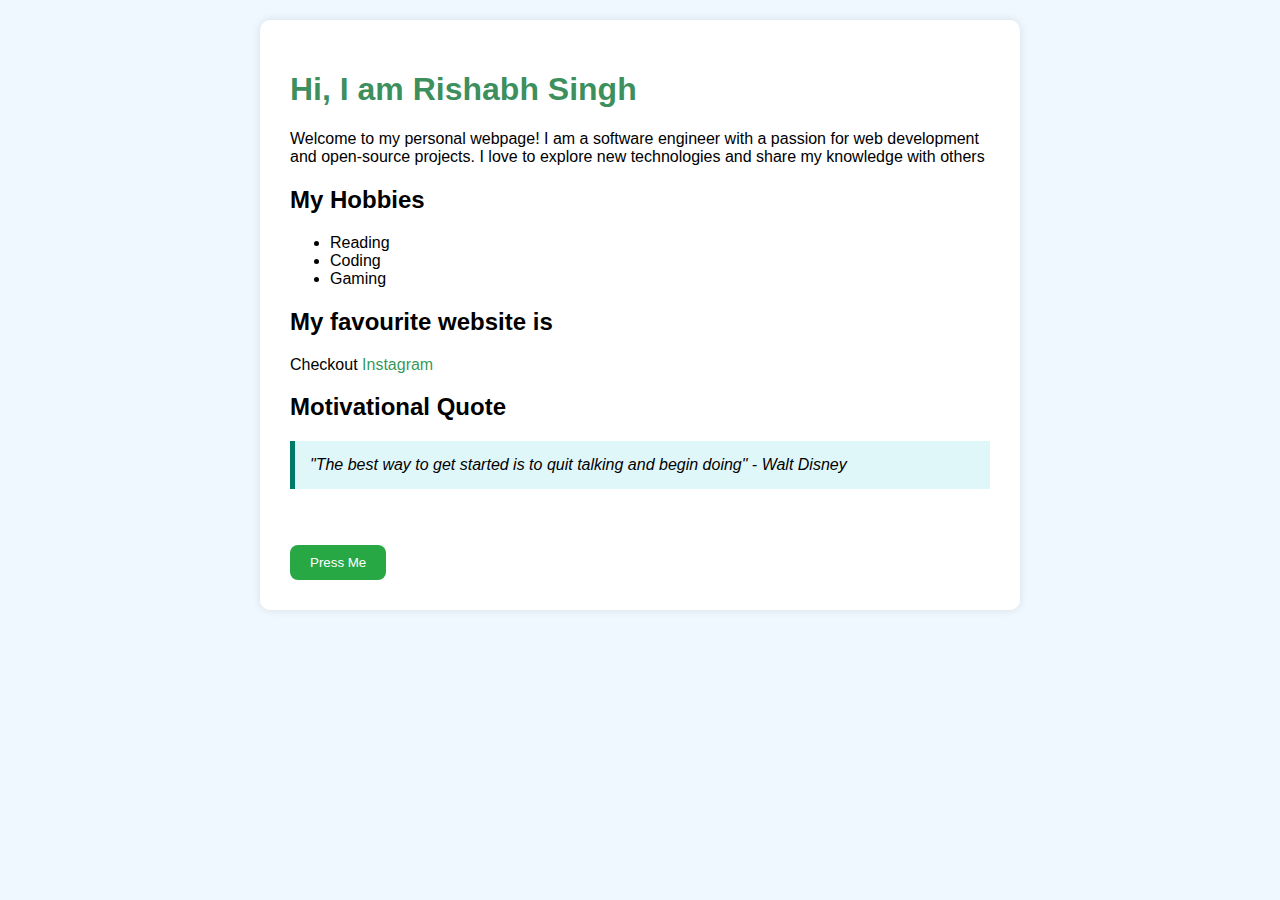
<file: Task1/index.html>
<!DOCTYPE html>
<html lang="en">
  <head>
    <meta charset="UTF-8" />
    <meta name="viewport" content="width=device-width, initial-scale=1.0" />
    <title>Document</title>
    <link rel="stylesheet" href="style.css" />
  </head>
  <body>
    <div class="container">
      <h1>Hi, I am Rishabh Singh</h1>
      <p>
        Welcome to my personal webpage! I am a software engineer with a passion
        for web development and open-source projects. I love to explore new
        technologies and share my knowledge with others
      </p>
      <h2>My Hobbies</h2>
      <ul>
        <li>Reading</li>
        <li>Coding</li>
        <li>Gaming</li>
      </ul>

      <h2>My favourite website is</h2>
      <p>
        Checkout
        <a href="https:/www.instagram.com" target="_blank">Instagram</a>
      </p>
      <h2>Motivational Quote</h2>
      <blockquote>
        "The best way to get started is to quit talking and begin doing" - Walt
        Disney
      </blockquote>
      <br />
      <br />
      <button onclick="showMessage()">Press Me</button>
    </div>
    <script src="script.js"></script>
  </body>
</html>
</file>
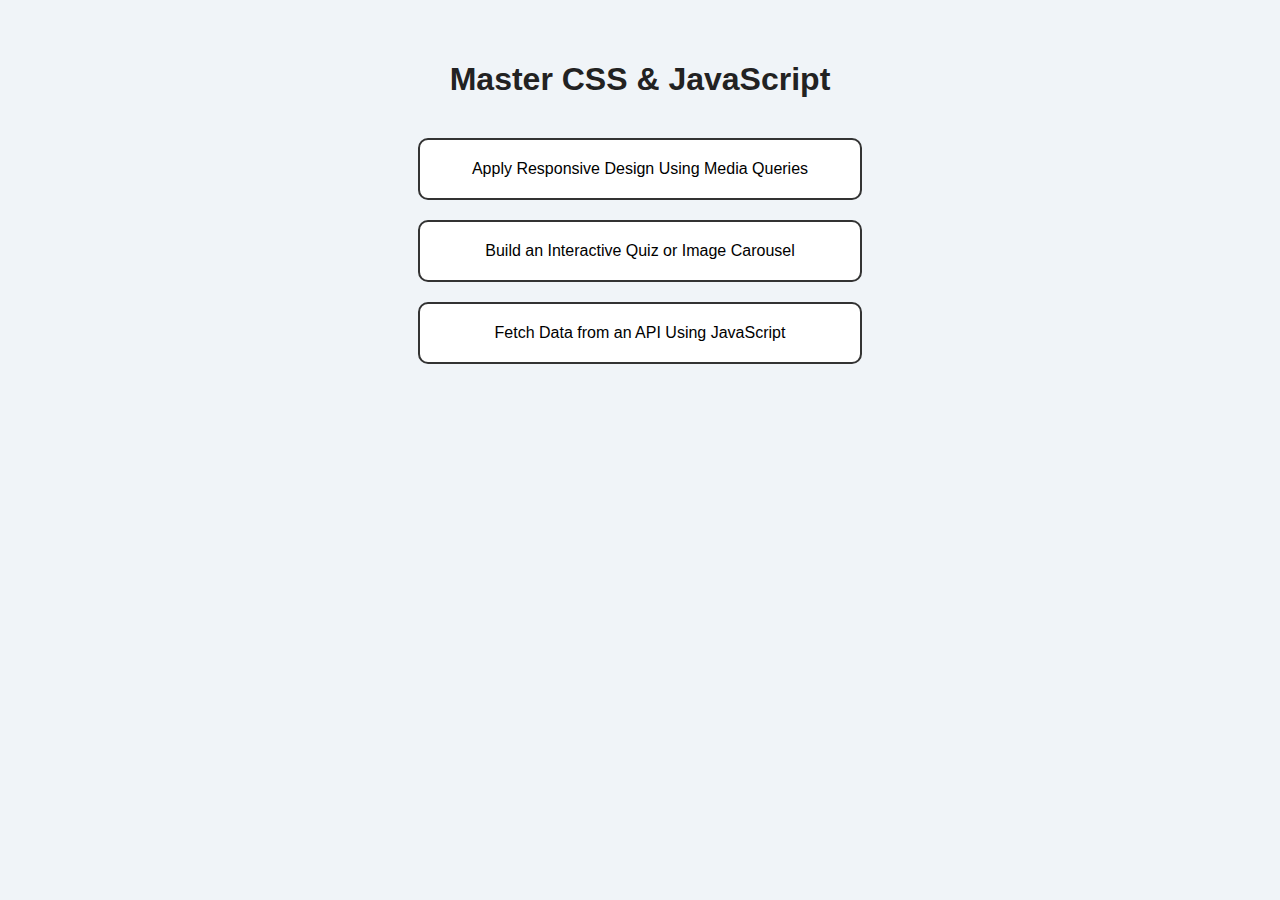
<file: Task3/index.html>
<!DOCTYPE html>
<html lang="en">
  <head>
    <meta charset="UTF-8" />
    <meta name="viewport" content="width=device-width, initial-scale=1.0" />
    <title>Advanced CSS & JS Skills</title>
    <link rel="stylesheet" href="style.css" />
    <script src="script.js" defer></script>
  </head>
  <body>
    <h1>Master CSS & JavaScript</h1>
    <div class="section" data-link="responsive.html">
      Apply Responsive Design Using Media Queries
    </div>
    <div class="section" data-link="interactive.html">
      Build an Interactive Quiz or Image Carousel
    </div>
    <div class="section" data-link="api.html">
      Fetch Data from an API Using JavaScript
    </div>
  </body>
</html>
</file>
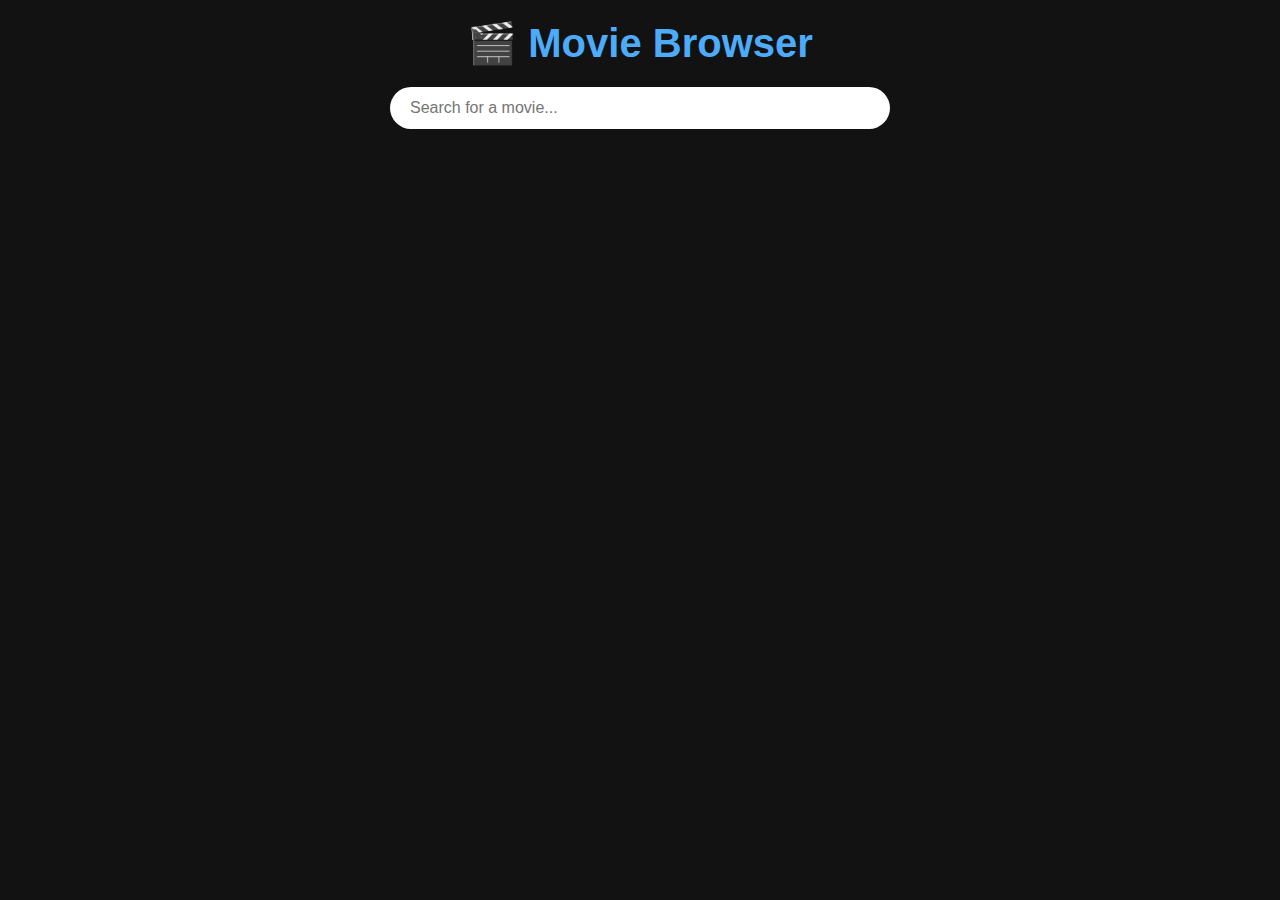
<file: Task5/index.html>
<!DOCTYPE html>
<html lang="en">
<head>
  <meta charset="UTF-8" />
  <meta name="viewport" content="width=device-width, initial-scale=1.0" />
  <title>Movie Browser 🎬</title>
  <link rel="stylesheet" href="style/styles.css" />
</head>
<body>
  <header>
    <h1>🎬 Movie Browser</h1>
    <input id="searchInput" type="text" placeholder="Search for a movie..." />
  </header>

  <main>
    <section id="movieContainer" class="movie-grid"></section>
  </main>

  <!-- Modal -->
  <div id="modalOverlay" class="modal-overlay hidden">
    <div id="modalContent" class="modal-content"></div>
  </div>

  <script type="module" src="script/app.js"></script>
</body>
</html>
</file>
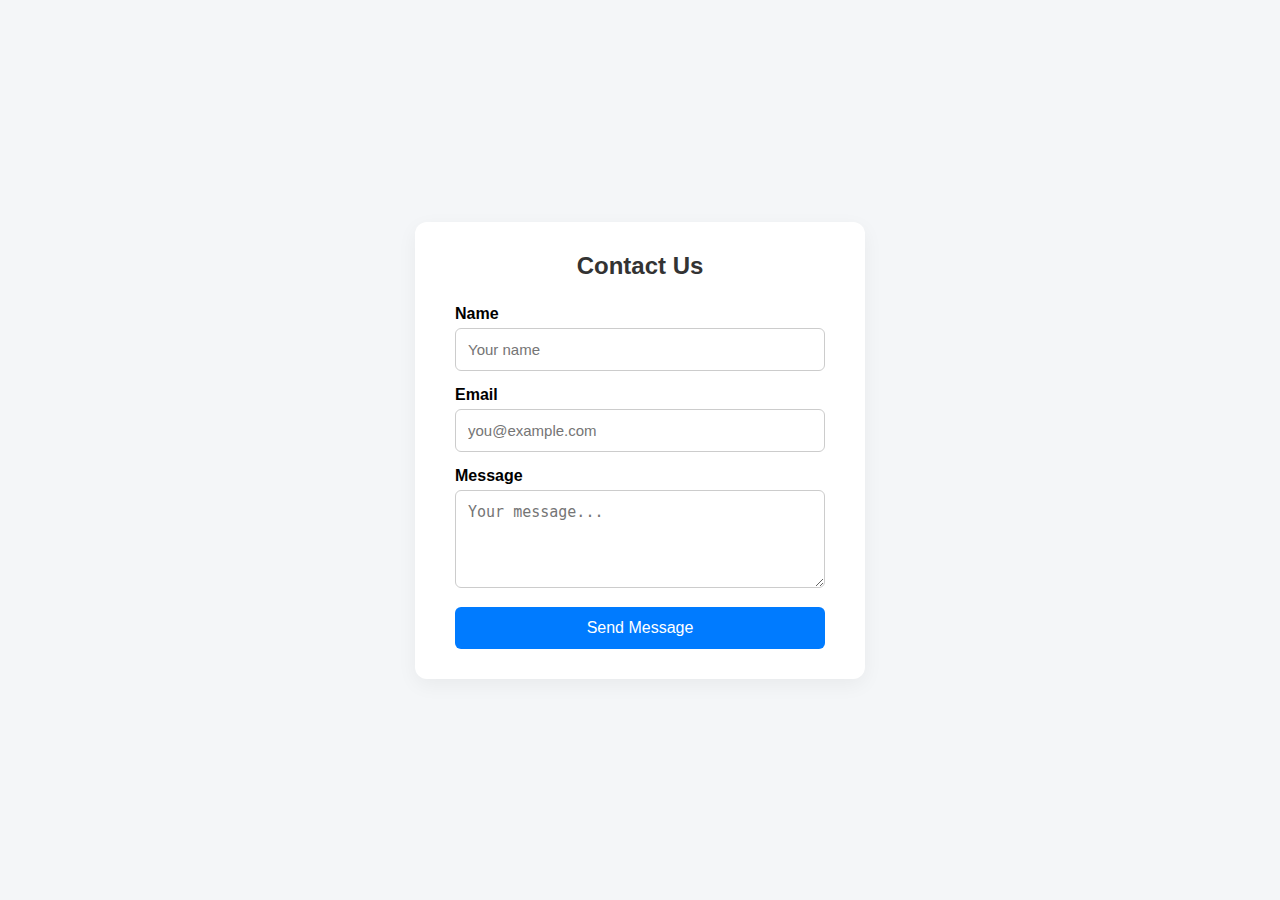
<file: Task2/part1/index.html>
<!DOCTYPE html>
<html lang="en">
  <head>
    <meta charset="UTF-8" />
    <meta name="viewport" content="width=device-width, initial-scale=1.0" />
    <title>Contact Form</title>
    <link rel="stylesheet" href="styles.css" />
  </head>
  <body>
    <div class="container">
      <form id="contactForm" novalidate>
        <h2>Contact Us</h2>

        <label for="name">Name</label>
        <input type="text" id="name" name="name" placeholder="Your name" />
        <div class="error" id="nameError"></div>

        <label for="email">Email</label>
        <input
          type="email"
          id="email"
          name="email"
          placeholder="you@example.com"
        />
        <div class="error" id="emailError"></div>

        <label for="message">Message</label>
        <textarea
          id="message"
          name="message"
          rows="4"
          placeholder="Your message..."
        ></textarea>
        <div class="error" id="messageError"></div>

        <button type="submit">Send Message</button>
      </form>
    </div>

    <script src="script.js"></script>
  </body>
</html>
</file>
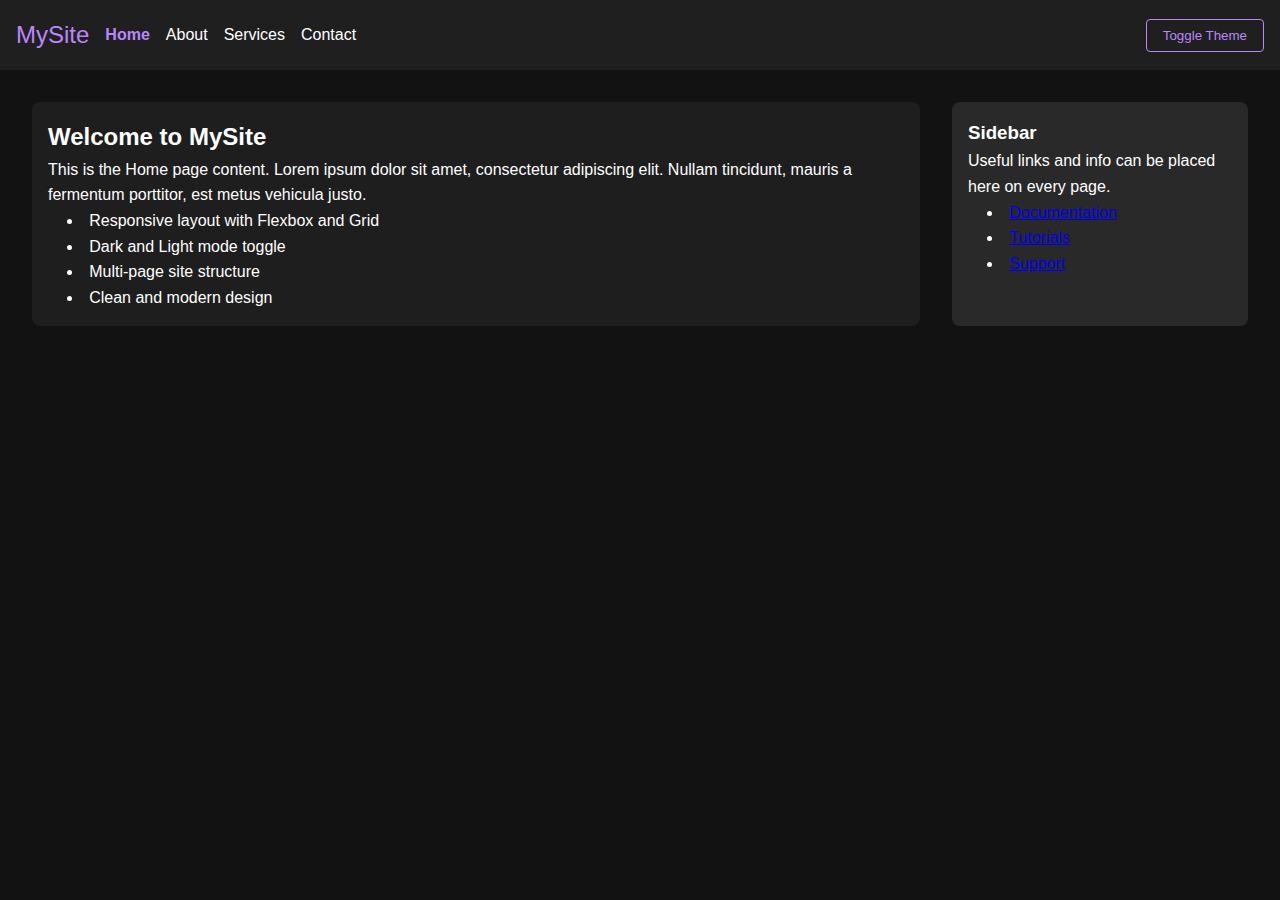
<file: Task2/part2/index.html>
<!DOCTYPE html>
<html lang="en">
  <head>
    <meta charset="UTF-8" />
    <meta name="viewport" content="width=device-width, initial-scale=1" />
    <title>MySite - Home</title>
    <link rel="stylesheet" href="styles.css" />
  </head>
  <body data-theme="dark">
    <nav>
      <div class="nav-group">
        <div class="logo">MySite</div>
        <ul>
          <li><a href="index.html" class="active">Home</a></li>
          <li><a href="#">About</a></li>
          <li><a href="#">Services</a></li>
          <li><a href="#">Contact</a></li>
        </ul>
      </div>
      <button class="toggle-theme" id="toggleThemeBtn">Toggle Theme</button>
    </nav>

    <div class="container">
      <div class="main">
        <h2>Welcome to MySite</h2>
        <p>
          This is the Home page content. Lorem ipsum dolor sit amet, consectetur
          adipiscing elit. Nullam tincidunt, mauris a fermentum porttitor, est
          metus vehicula justo.
        </p>
        <ul>
          <li>Responsive layout with Flexbox and Grid</li>
          <li>Dark and Light mode toggle</li>
          <li>Multi-page site structure</li>
          <li>Clean and modern design</li>
        </ul>
      </div>
      <div class="sidebar">
        <h3>Sidebar</h3>
        <p>Useful links and info can be placed here on every page.</p>
        <ul>
          <li><a href="#">Documentation</a></li>
          <li><a href="#">Tutorials</a></li>
          <li><a href="#">Support</a></li>
        </ul>
      </div>
    </div>

    <script src="script.js"></script>
  </body>
</html>
</file>
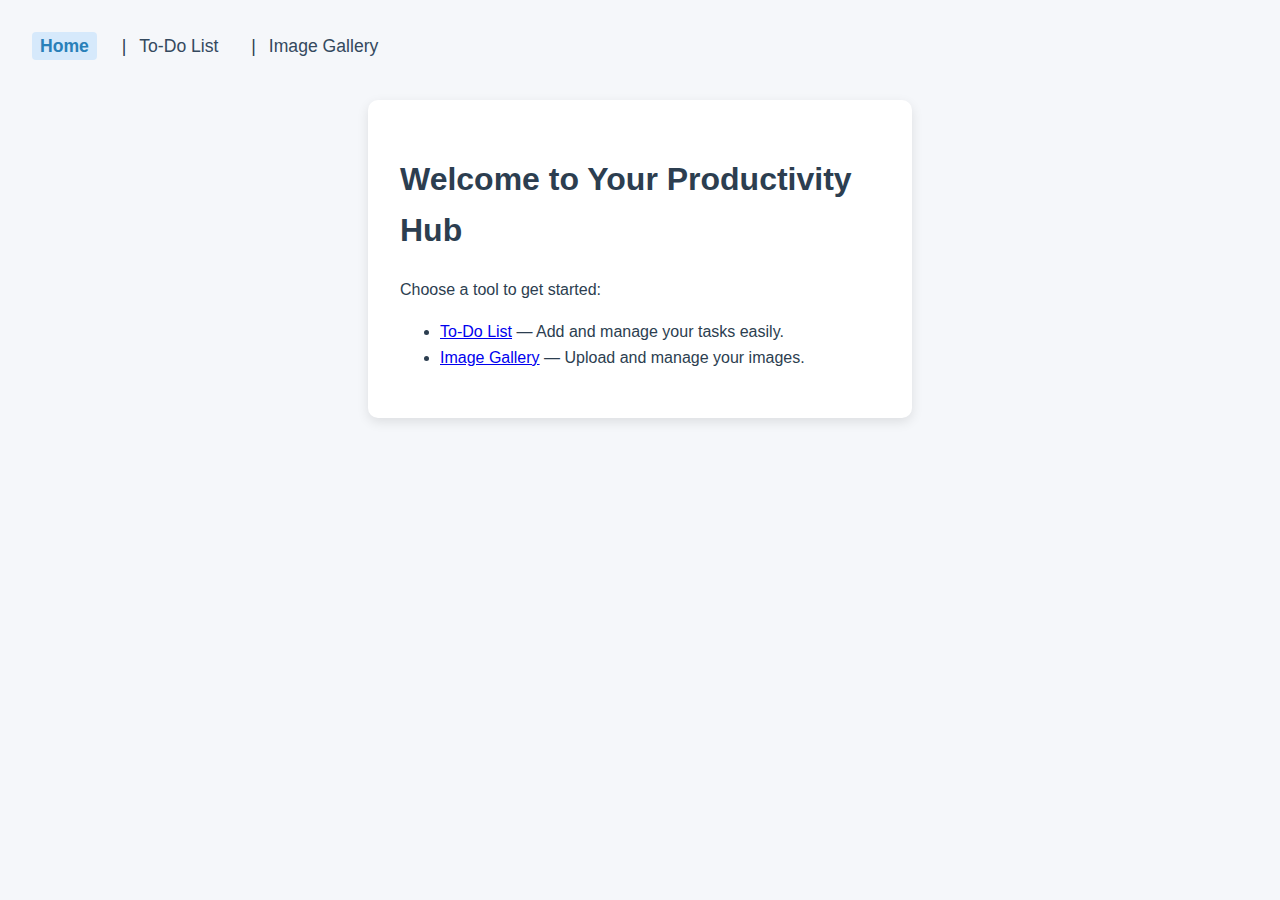
<file: Task2/part3/index.html>
<!DOCTYPE html>
<html lang="en">
  <head>
    <meta charset="UTF-8" />
    <meta name="viewport" content="width=device-width, initial-scale=1" />
    <title>Home - To-Do & Gallery</title>
    <link rel="stylesheet" href="styles.css" />
  </head>
  <body>
    <nav>
      <a href="index.html" class="active">Home</a> |
      <a href="todo.html">To-Do List</a> |
      <a href="gallery.html">Image Gallery</a>
    </nav>

    <main>
      <h1>Welcome to Your Productivity Hub</h1>
      <p>Choose a tool to get started:</p>
      <ul>
        <li>
          <a href="todo.html">To-Do List</a> — Add and manage your tasks easily.
        </li>
        <li>
          <a href="gallery.html">Image Gallery</a> — Upload and manage your
          images.
        </li>
      </ul>
    </main>
  </body>
</html>
</file>
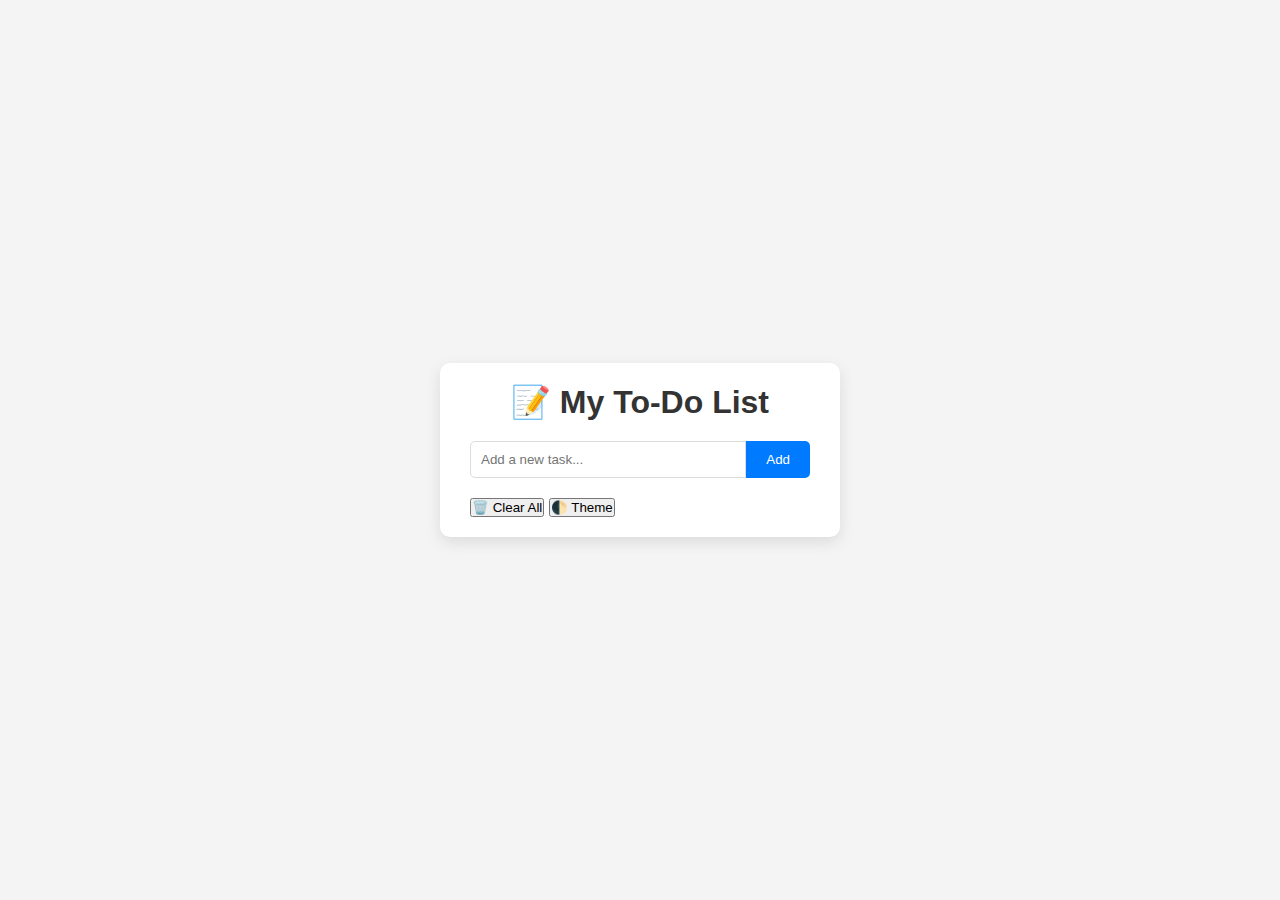
<file: Task4/To-Do-List/index.html>
<!DOCTYPE html>
<html lang="en">
<head>
    <meta charset="UTF-8">
    <meta name="viewport" content="width=device-width, initial-scale=1.0">
    <title>To-Do List App</title>
    <link rel="stylesheet" href="style.css">
</head>
<body>
  <div class="container">
    <h1>📝 My To-Do List</h1>
    <div class="input-section">
      <input type="text" id="task-input" placeholder="Add a new task..." />
      <button id="add-task">Add</button>
    </div>
    <ul id="task-list"></ul>
    <div class="footer">
      <button id="clear-tasks">🗑️ Clear All</button>
      <button id="toggle-theme">🌓 Theme</button>
    </div>
  </div>

  <script src="script.js"></script>
</body>

</html>
</file>
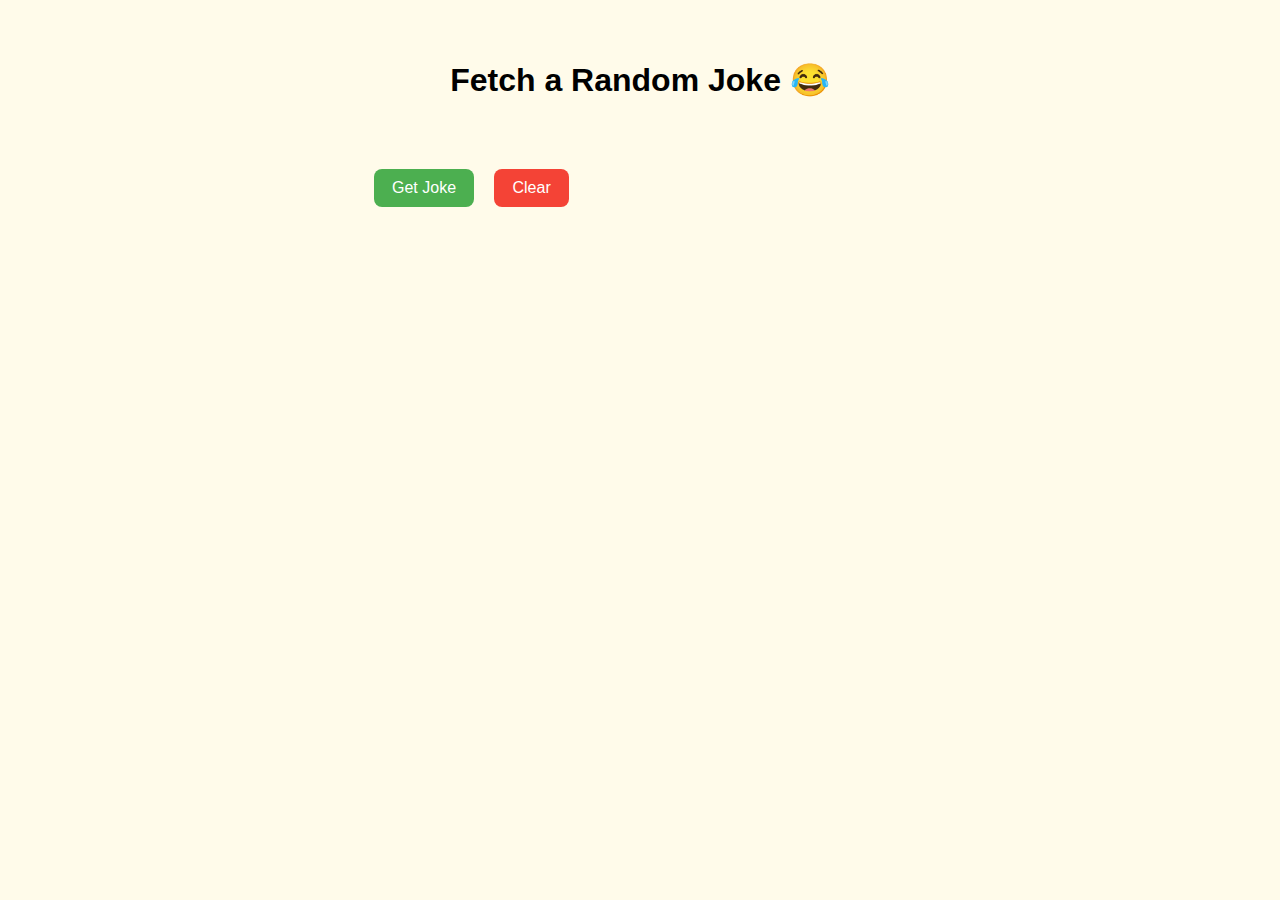
<file: Task3/api.html>
<!DOCTYPE html>
<html lang="en">
  <head>
    <meta charset="UTF-8" />
    <meta name="viewport" content="width=device-width, initial-scale=1" />
    <title>Fetch a Random Joke</title>
    <style>
      body {
        font-family: Arial, sans-serif;
        text-align: center;
        padding: 40px;
        margin: 0;
        background: #fffbea;
        transition: background-color 0.5s ease;
      }
      h1 {
        margin-bottom: 30px;
      }
      #joke {
        margin-top: 20px;
        font-size: 1.3rem;
        background-color: #f0f0f0;
        padding: 25px 30px;
        border-radius: 12px;
        display: inline-block;
        max-width: 600px;
        min-height: 70px;
        opacity: 0;
        transition: opacity 0.6s ease;
        position: relative;
      }
      #joke.visible {
        opacity: 1;
      }
      #joke .emoji {
        margin-left: 8px;
        animation: shake 1s ease infinite;
        display: inline-block;
      }
      @keyframes shake {
        0%,
        100% {
          transform: rotate(0deg);
        }
        25% {
          transform: rotate(15deg);
        }
        50% {
          transform: rotate(-10deg);
        }
        75% {
          transform: rotate(10deg);
        }
      }
      button {
        margin: 10px 8px;
        font-size: 1rem;
        padding: 10px 18px;
        border-radius: 8px;
        border: none;
        cursor: pointer;
        background-color: #4caf50;
        color: white;
        transition: background-color 0.3s ease;
      }
      button:disabled {
        background-color: #9ccc9c;
        cursor: not-allowed;
      }
      button.clear-btn {
        background-color: #f44336;
      }
      button.clear-btn:hover {
        background-color: #d32f2f;
      }
      button:hover:not(:disabled) {
        background-color: #45a049;
      }
    </style>
  </head>
  <body>
    <h1>Fetch a Random Joke 😂</h1>
    <button id="getJokeBtn" onclick="getJoke()">Get Joke</button>
    <button class="clear-btn" onclick="clearJoke()">Clear</button>
    <div id="joke">Click the button to see a joke!</div>

    <script>
      const jokeDiv = document.getElementById("joke");
      const jokeBtn = document.getElementById("getJokeBtn");

      async function getJoke() {
        jokeBtn.disabled = true;
        jokeBtn.textContent = "Loading...";
        jokeDiv.classList.remove("visible");
        document.body.style.backgroundColor = "#fffbea";

        try {
          const response = await fetch(
            "https://official-joke-api.appspot.com/random_joke"
          );
          const data = await response.json();

          // Show joke with emoji and fade in
          jokeDiv.innerHTML = `${data.setup} — ${data.punchline} <span class="emoji">🤣</span>`;
          setTimeout(() => jokeDiv.classList.add("visible"), 50);

          // Change background briefly for fun
          document.body.style.backgroundColor = "#e0ffe0";
        } catch (error) {
          jokeDiv.textContent = "Failed to load joke. Please try again.";
          jokeDiv.classList.add("visible");
        } finally {
          jokeBtn.disabled = false;
          jokeBtn.textContent = "Get Joke";
        }
      }

      function clearJoke() {
        jokeDiv.classList.remove("visible");
        setTimeout(() => {
          jokeDiv.textContent = "Click the button to see a joke!";
        }, 300);
        document.body.style.backgroundColor = "#fffbea";
      }
    </script>
  </body>
</html>
</file>
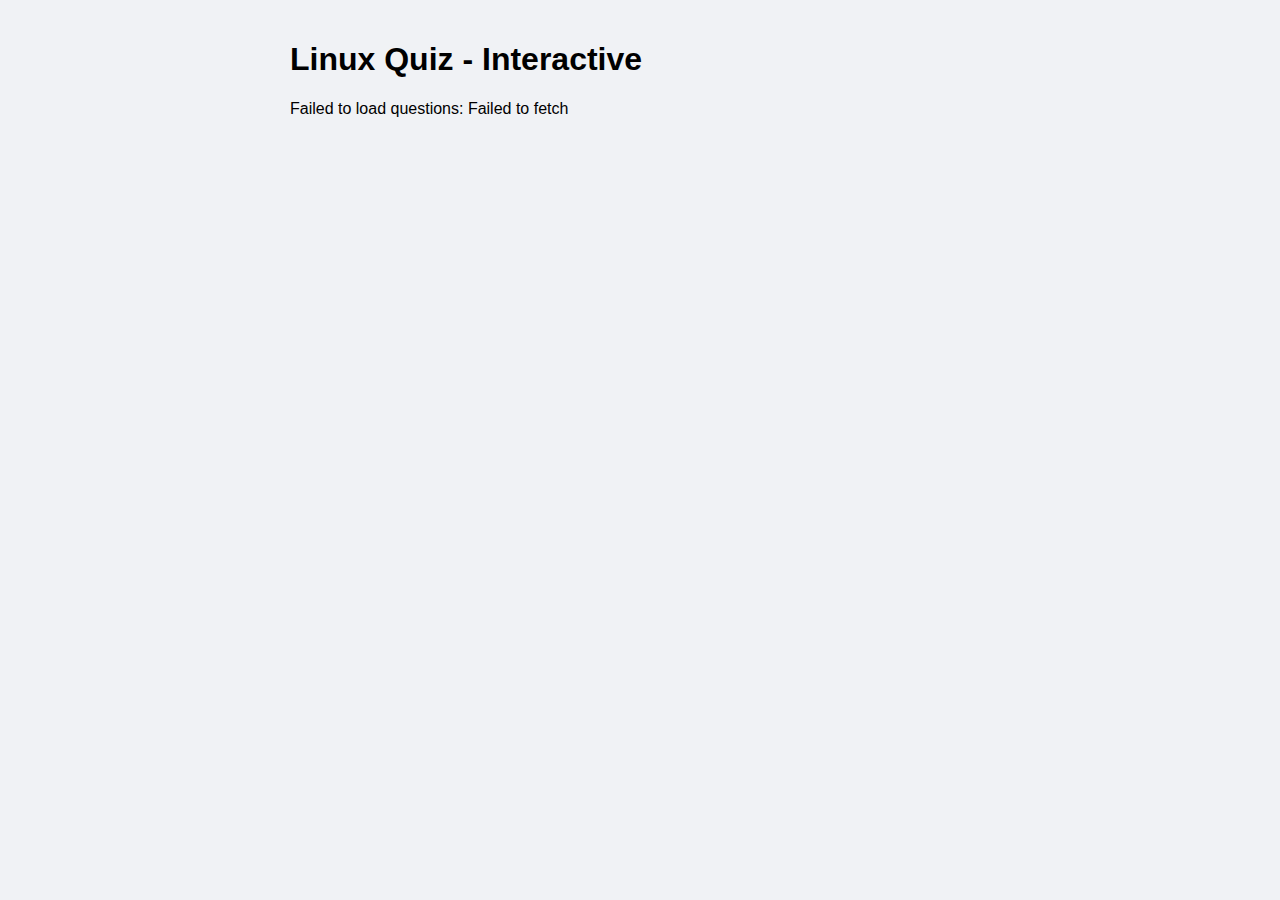
<file: Task3/interactive.html>
<!DOCTYPE html>
<html lang="en">
  <head>
    <meta charset="UTF-8" />
    <meta name="viewport" content="width=device-width, initial-scale=1" />
    <title>Interactive Quiz</title>
    <style>
      body {
        font-family: Arial, sans-serif;
        max-width: 700px;
        margin: auto;
        padding: 20px;
        background: #f0f2f5;
      }
      .question {
        background: white;
        border-radius: 8px;
        margin-bottom: 25px;
        padding: 20px;
        box-shadow: 0 0 8px rgb(0 0 0 / 0.1);
      }
      .question h3 {
        margin-top: 0;
      }
      .answers {
        list-style: none;
        padding-left: 0;
      }
      .answers li {
        background: #e9ecef;
        margin-bottom: 8px;
        padding: 10px 15px;
        border-radius: 5px;
        cursor: pointer;
        transition: background 0.3s;
      }
      .answers li:hover {
        background: #d6d8db;
      }
      .answers li.correct {
        background: #c8e6c9; /* light green */
        color: #256029;
        font-weight: bold;
        cursor: default;
      }
      .answers li.incorrect {
        background: #f8d7da; /* light red */
        color: #842029;
        font-weight: bold;
        cursor: default;
      }
      .explanation {
        margin-top: 12px;
        font-style: italic;
        color: #555;
      }
    </style>
  </head>
  <body>
    <h1>Linux Quiz - Interactive</h1>
    <div id="quiz">Loading questions...</div>

    <script>
      const API_KEY = "iNWJCVxN2Y1z7mqnMXDKQrFsY5nwHw8i9vnBZmrJ"; // replace this with your quizapi.io API key
      const API_URL = `https://quizapi.io/api/v1/questions?apiKey=${API_KEY}&limit=5&category=Linux&difficulty=Easy`;

      async function loadQuestions() {
        try {
          const response = await fetch(API_URL);
          if (!response.ok) throw new Error("Network response was not OK");
          const questions = await response.json();

          const quizDiv = document.getElementById("quiz");
          quizDiv.innerHTML = "";

          questions.forEach((q, index) => {
            const qDiv = document.createElement("div");
            qDiv.className = "question";

            // Question text
            const qTitle = document.createElement("h3");
            qTitle.textContent = `${index + 1}. ${q.question}`;
            qDiv.appendChild(qTitle);

            // Answers list
            const ul = document.createElement("ul");
            ul.className = "answers";

            // Build an array of answer keys for order consistency
            const answerKeys = Object.keys(q.answers).filter(
              (key) => q.answers[key] !== null
            );

            answerKeys.forEach((key) => {
              const li = document.createElement("li");
              li.textContent = q.answers[key];
              li.dataset.key = key; // store which answer this is

              li.addEventListener("click", () => {
                if (ul.classList.contains("answered")) return; // prevent multiple clicks per question

                ul.classList.add("answered");

                // Mark correct and wrong answers
                answerKeys.forEach((answerKey) => {
                  const answerLi = [...ul.children].find(
                    (el) => el.dataset.key === answerKey
                  );
                  const isCorrect =
                    q.correct_answers[answerKey + "_correct"] === "true";

                  if (isCorrect) {
                    answerLi.classList.add("correct");
                  }
                  if (answerLi === li && !isCorrect) {
                    answerLi.classList.add("incorrect");
                  }
                });

                // Show explanation if available
                if (q.explanation) {
                  const expl = document.createElement("div");
                  expl.className = "explanation";
                  expl.textContent = "Explanation: " + q.explanation;
                  qDiv.appendChild(expl);
                }
              });

              ul.appendChild(li);
            });

            qDiv.appendChild(ul);
            quizDiv.appendChild(qDiv);
          });
        } catch (err) {
          document.getElementById("quiz").textContent =
            "Failed to load questions: " + err.message;
          console.error(err);
        }
      }

      loadQuestions();
    </script>
  </body>
</html>
</file>
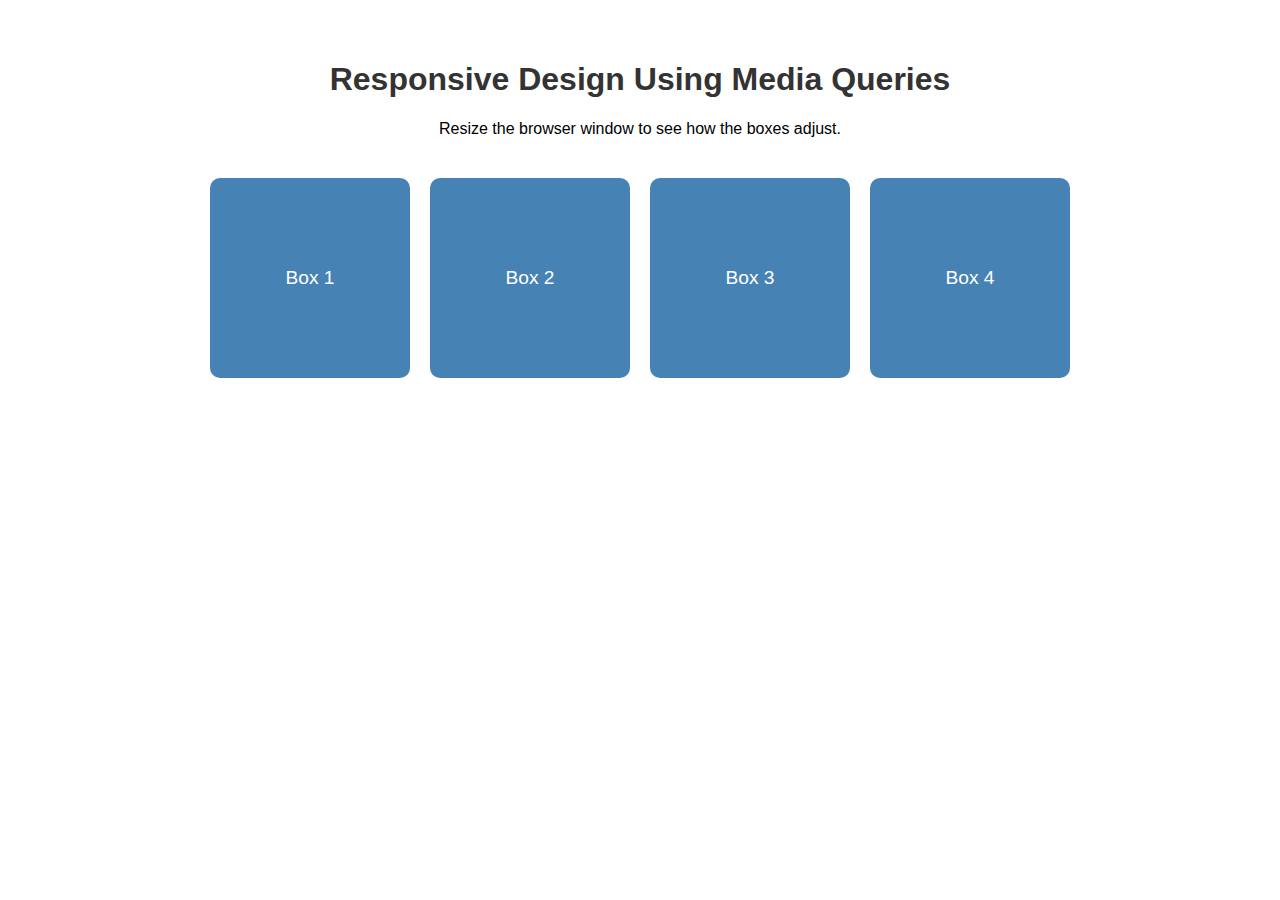
<file: Task3/responsive.html>
<!DOCTYPE html>
<html lang="en">
  <head>
    <meta charset="UTF-8" />
    <meta name="viewport" content="width=device-width, initial-scale=1.0" />
    <title>Responsive Design Demo</title>
    <style>
      body {
        font-family: Arial, sans-serif;
        text-align: center;
        padding: 40px;
        margin: 0;
      }
      h1 {
        color: #333;
      }
      .container {
        display: flex;
        flex-wrap: wrap;
        justify-content: center;
        gap: 20px;
        margin-top: 40px;
      }
      .box {
        width: 200px;
        height: 200px;
        background-color: steelblue;
        color: white;
        display: flex;
        align-items: center;
        justify-content: center;
        font-size: 1.2rem;
        border-radius: 10px;
      }

      /* Tablet */
      @media (max-width: 768px) {
        .box {
          width: 150px;
          height: 150px;
          font-size: 1rem;
        }
      }

      /* Mobile */
      @media (max-width: 480px) {
        .box {
          width: 100%;
          height: 100px;
          font-size: 0.9rem;
        }
      }
    </style>
  </head>
  <body>
    <h1>Responsive Design Using Media Queries</h1>
    <p>Resize the browser window to see how the boxes adjust.</p>
    <div class="container">
      <div class="box">Box 1</div>
      <div class="box">Box 2</div>
      <div class="box">Box 3</div>
      <div class="box">Box 4</div>
    </div>
  </body>
</html>
</file>
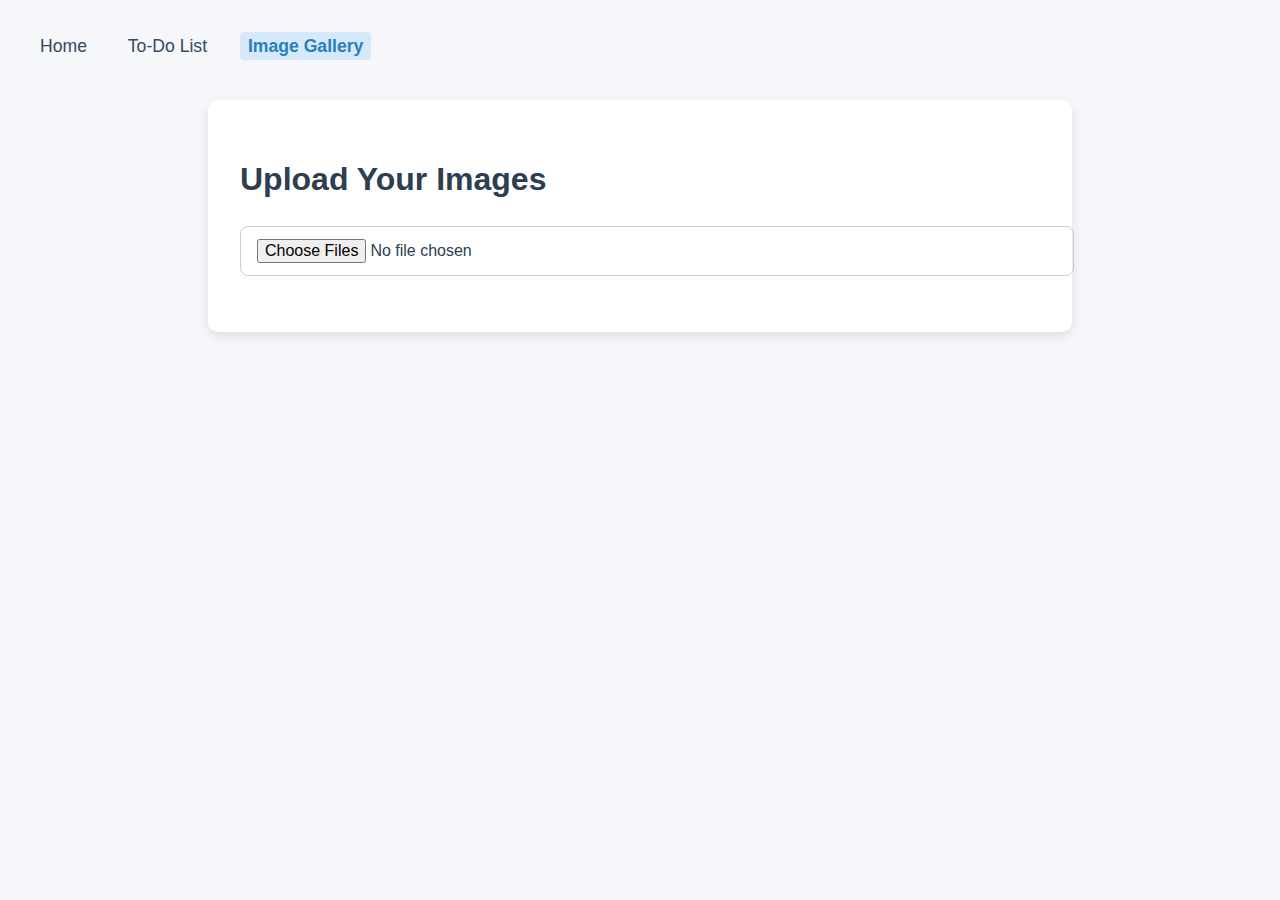
<file: Task2/part3/gallery.html>
<!DOCTYPE html>
<html lang="en">
  <head>
    <meta charset="UTF-8" />
    <meta name="viewport" content="width=device-width, initial-scale=1.0" />
    <title>Image Gallery</title>
    <link rel="stylesheet" href="gallery.css" />
  </head>
  <body>
    <nav>
      <a href="index.html">Home</a>
      <a href="todo.html">To-Do List</a>
      <a class="active" href="gallery.html">Image Gallery</a>
    </nav>

    <main>
      <h1>Upload Your Images</h1>
      <input type="file" id="imageInput" accept="image/*" multiple />
      <div id="gallery"></div>
    </main>

    <script src="gallery.js"></script>
  </body>
</html>
</file>
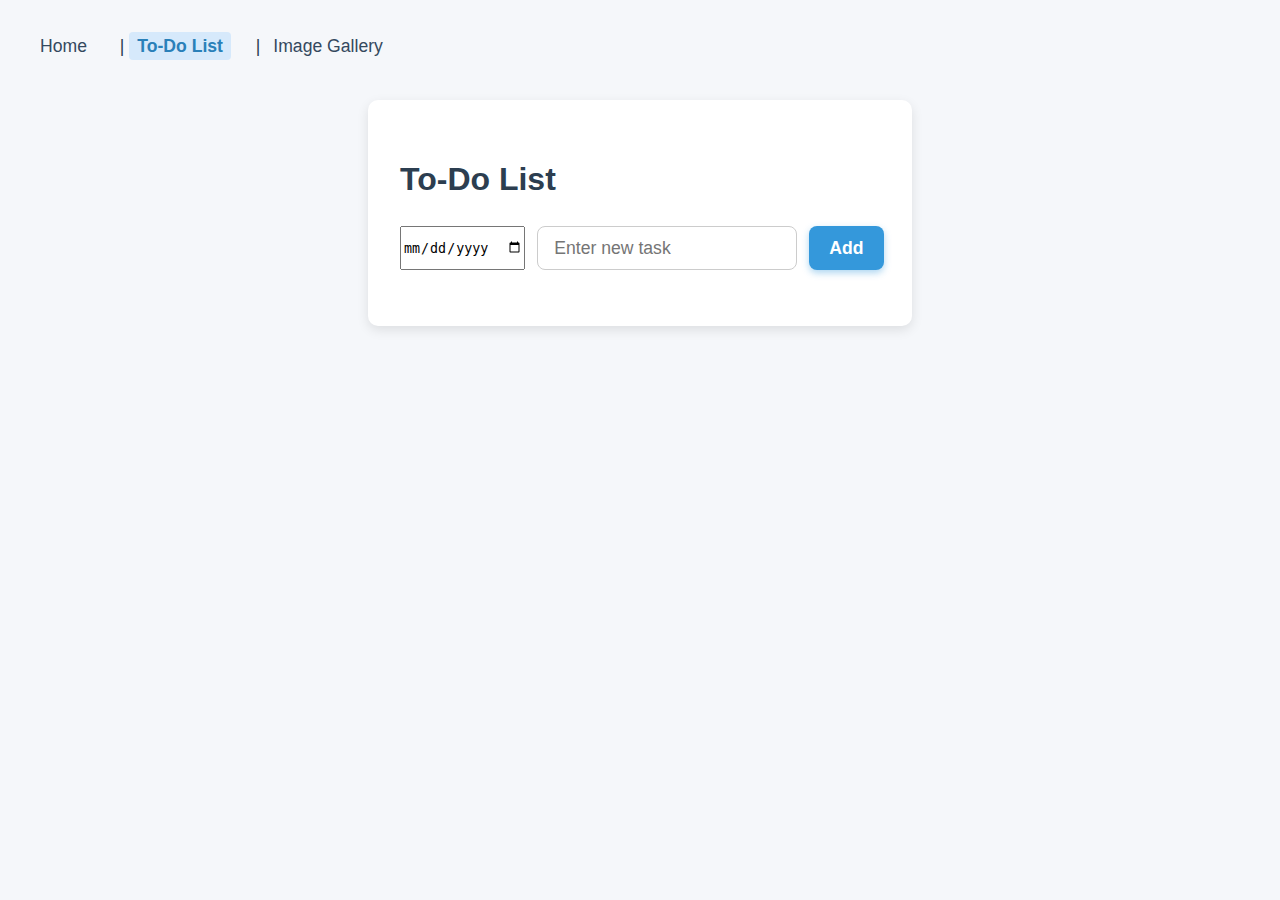
<file: Task2/part3/todo.html>
<!DOCTYPE html>
<html lang="en">
  <head>
    <meta charset="UTF-8" />
    <meta name="viewport" content="width=device-width, initial-scale=1" />
    <title>To-Do List</title>
    <link rel="stylesheet" href="styles.css" />
  </head>
  <body>
    <nav>
      <a href="index.html">Home</a> |
      <a href="todo.html" class="active">To-Do List</a> |
      <a href="gallery.html">Image Gallery</a>
    </nav>

    <main>
      <h1>To-Do List</h1>
      <form id="taskForm">
        <input type="date" id="taskDate" />
        <input type="text" id="taskInput" placeholder="Enter new task" />
        <button type="submit">Add</button>
      </form>

      <ul id="taskList"></ul>
    </main>

    <script src="todo.js"></script>
  </body>
</html>
</file>
<file: Task1/style.css>
body {
  font-family: Arial, Helvetica, sans-serif;
  background-color: #f0f8ff;
  margin: 0px;
  padding: 20px;
}

.container {
  max-width: 700px;
  margin: auto;
  padding: 30px;
  background-color: #ffffff;
  border-radius: 10px;
  box-shadow: 0 0 10px rgba(0, 0, 0, 0.1);
}

h1 {
  color: #238047e1;
}

a {
  text-decoration: none;
  color: #118a3fe1;
}
a:hover {
  text-decoration: underline;
}

blockquote {
  font-style: italic;
  background-color: #e0f7fa;
  padding: 15px;
  border-left: 5px solid #00796b;
  margin: 20px 0;
}

button {
  padding: 10px 20px;
  background-color: #28a745;
  color: white;
  border: none;
  border-radius: 8px;
  cursor: pointer;
}

button:hover {
  background-color: #218838;
}
</file>
<file: Task3/style.css>
body {
  font-family: Arial, sans-serif;
  text-align: center;
  padding: 40px;
  margin: 0;
  background-color: #f0f4f8;
}

h1 {
  color: #222;
  margin-bottom: 40px;
}

.section {
  margin: 20px auto;
  padding: 20px;
  max-width: 400px;
  border: 2px solid #333;
  border-radius: 10px;
  background-color: #fff;
  cursor: pointer;
  transition: background-color 0.3s, transform 0.2s;
}

.section:hover {
  background-color: #e0f7fa;
  transform: scale(1.02);
}

/* Responsive Design */
@media (max-width: 768px) {
  .section {
    max-width: 90%;
    font-size: 1rem;
  }

  h1 {
    font-size: 1.5rem;
  }
}

@media (max-width: 480px) {
  .section {
    padding: 15px;
    font-size: 0.95rem;
  }
}
</file>
<file: Task2/part2/styles.css>
:root {
  --bg-color: #ffffff;
  --text-color: #000000;
  --nav-bg: #f0f0f0;
  --accent-color: #6200ee;
}

[data-theme="dark"] {
  --bg-color: #121212;
  --text-color: #ffffff;
  --nav-bg: #1f1f1f;
  --accent-color: #bb86fc;
}

* {
  box-sizing: border-box;
  margin: 0;
  padding: 0;
}

body {
  font-family: Arial, sans-serif;
  background-color: var(--bg-color);
  color: var(--text-color);
  line-height: 1.6;
}

nav {
  background-color: var(--nav-bg);
  display: flex;
  flex-wrap: wrap;
  justify-content: space-between;
  align-items: center;
  padding: 1rem;
}

nav .nav-group {
  display: flex;
  align-items: center;
  gap: 1rem;
  flex-wrap: wrap;
}

nav .logo {
  font-size: 1.5rem;
  color: var(--accent-color);
}

nav ul {
  list-style: none;
  display: flex;
  gap: 1rem;
  padding: 0;
  margin: 0;
  flex-wrap: wrap;
}

nav ul li a {
  text-decoration: none;
  color: var(--text-color);
  transition: color 0.3s;
}

nav ul li a:hover,
nav ul li a.active {
  color: var(--accent-color);
  font-weight: bold;
}

.toggle-theme {
  cursor: pointer;
  padding: 0.5rem 1rem;
  background-color: transparent;
  border: 1px solid var(--accent-color);
  color: var(--accent-color);
  border-radius: 4px;
  transition: background-color 0.3s;
}

.toggle-theme:hover {
  background-color: var(--accent-color);
  color: var(--nav-bg);
}

.container {
  display: grid;
  grid-template-columns: 3fr 1fr;
  gap: 2rem;
  padding: 2rem;
}

.main {
  background-color: #e0e0e0;
  padding: 1rem;
  border-radius: 8px;
}

.sidebar {
  background-color: #d0d0d0;
  padding: 1rem;
  border-radius: 8px;
}

/* Fix bullet points inside container */
.main ul,
.sidebar ul {
  padding-left: 1.2rem;
  margin-left: 0;
  list-style-position: inside;
}

[data-theme="dark"] .main {
  background-color: #1e1e1e;
}

[data-theme="dark"] .sidebar {
  background-color: #292929;
}

@media (max-width: 768px) {
  .container {
    grid-template-columns: 1fr;
  }
  nav {
    flex-direction: column;
    align-items: stretch;
    gap: 1rem;
  }
  nav .nav-group,
  nav ul {
    flex-direction: column;
    align-items: flex-start;
    gap: 0.5rem;
  }
}
</file>
<file: Task2/part3/styles.css>
body {
  font-family: "Segoe UI", Tahoma, Geneva, Verdana, sans-serif;
  padding: 1.5rem;
  background: #f5f7fa;
  color: #2c3e50;
  line-height: 1.6;
}

nav {
  margin-bottom: 2.5rem;
  font-size: 1.1rem;
}

nav a {
  text-decoration: none;
  color: #34495e;
  margin-right: 1.25rem;
  transition: color 0.3s ease;
  padding: 0.25rem 0.5rem;
  border-radius: 4px;
}

nav a:hover {
  color: #3498db;
  background-color: #eaf4fc;
}

nav a.active {
  font-weight: 600;
  color: #2980b9;
  background-color: #d6e9fb;
}

main {
  max-width: 480px;
  margin: 0 auto;
  background: white;
  padding: 2rem;
  border-radius: 10px;
  box-shadow: 0 4px 12px rgba(0, 0, 0, 0.1);
}

form {
  display: flex;
  gap: 0.75rem;
  margin-bottom: 1.5rem;
}

input[type="text"] {
  flex: 1;
  padding: 0.65rem 1rem;
  font-size: 1.1rem;
  border: 1.5px solid #ccc;
  border-radius: 8px;
  transition: border-color 0.3s ease;
}

input[type="text"]:focus {
  outline: none;
  border-color: #3498db;
  box-shadow: 0 0 5px rgba(52, 152, 219, 0.5);
}

button {
  padding: 0.6rem 1.25rem;
  font-size: 1.1rem;
  cursor: pointer;
  background-color: #3498db;
  border: none;
  border-radius: 8px;
  color: white;
  font-weight: 600;
  transition: background-color 0.3s ease;
  box-shadow: 0 3px 7px rgba(52, 152, 219, 0.4);
}

button:hover {
  background-color: #2980b9;
  box-shadow: 0 5px 12px rgba(41, 128, 185, 0.6);
}

ul#taskList {
  list-style-type: none;
  padding-left: 0;
}

ul#taskList li {
  background: #fdfefe;
  border: 1.5px solid #d6dbdf;
  margin-bottom: 0.75rem;
  padding: 0.75rem 1rem;
  display: flex;
  justify-content: space-between;
  align-items: center;
  border-radius: 10px;
  box-shadow: 0 1px 4px rgba(0, 0, 0, 0.05);
  font-size: 1.05rem;
  transition: background-color 0.3s ease;
}

ul#taskList li:hover {
  background-color: #e8f0fe;
}

ul#taskList li button.delete-btn {
  background: #e74c3c;
  border: none;
  color: white;
  padding: 0.4rem 0.8rem;
  border-radius: 8px;
  cursor: pointer;
  font-weight: 600;
  box-shadow: 0 2px 6px rgba(231, 76, 60, 0.5);
  transition: background-color 0.3s ease;
}

ul#taskList li button.delete-btn:hover {
  background: #c0392b;
  box-shadow: 0 3px 10px rgba(192, 57, 43, 0.7);
}

ul#taskList li span {
  /* For date and task text spans */
  display: inline-block;
}

ul#taskList li span:first-child {
  /* Date span styling */
  min-width: 90px;
  font-size: 0.95rem;
  color: #2980b9;
}

ul#taskList li span:last-child {
  /* Task text styling */
  flex-grow: 1;
}
</file>
<file: Task4/To-Do-List/style.css>
* {
    margin: 0;
    padding: 0;
    box-sizing: border-box;
}

body {
    font-family: Arial, sans-serif;
    background-color: #f4f4f4;
    display: flex;
    justify-content: center;
    align-items: center;
    height: 100vh;
}

.container {
    background: white;
    padding: 20px 30px;
    border-radius: 10px;
    width: 100%;
    max-width: 400px;
    box-shadow: 0 5px 15px rgba(0,0,0,0.1);
}

h1 {
    text-align: center;
    margin-bottom: 20px;
    color: #333;
}

.input-section {
    display: flex;
    margin-bottom: 20px;
}

#task-input {
    flex: 1;
    padding: 10px;
    border: 1px solid #ddd;
    border-radius: 5px 0 0 5px;
}

#add-task {
    padding: 10px 20px;
    border: none;
    background-color: #007BFF;
    color: white;
    border-radius: 0 5px 5px 0;
    cursor: pointer;
}

#add-task:hover {
    background-color: #0056b3;
}

#task-list {
    list-style: none;
}

.task-item {
    background: #f9f9f9;
    padding: 10px;
    margin-bottom: 10px;
    border-radius: 5px;
    display: flex;
    justify-content: space-between;
    align-items: center;
}

.task-item.completed {
    text-decoration: line-through;
    color: #aaa;
}

.delete-btn {
    background: none;
    border: none;
    color: red;
    cursor: pointer;
    font-size: 18px;
}
</file>
<file: Task2/part3/gallery.css>
body {
  font-family: "Segoe UI", Tahoma, Geneva, Verdana, sans-serif;
  padding: 1.5rem;
  background: #f5f7fa;
  color: #2c3e50;
  line-height: 1.6;
}

nav {
  margin-bottom: 2.5rem;
  font-size: 1.1rem;
}

nav a {
  text-decoration: none;
  color: #34495e;
  margin-right: 1.25rem;
  transition: color 0.3s ease;
  padding: 0.25rem 0.5rem;
  border-radius: 4px;
}

nav a:hover {
  color: #3498db;
  background-color: #eaf4fc;
}

nav a.active {
  font-weight: 600;
  color: #2980b9;
  background-color: #d6e9fb;
}

main {
  max-width: 800px;
  margin: 0 auto;
  background: white;
  padding: 2rem;
  border-radius: 10px;
  box-shadow: 0 4px 12px rgba(0, 0, 0, 0.1);
}

#imageInput {
  width: 100%;
  padding: 0.75rem 1rem;
  margin-bottom: 1.5rem;
  font-size: 1rem;
  border: 1.5px solid #ccc;
  border-radius: 8px;
  transition: border-color 0.3s ease;
}

#imageInput:focus {
  border-color: #3498db;
  outline: none;
  box-shadow: 0 0 5px rgba(52, 152, 219, 0.5);
}

#gallery {
  display: grid;
  grid-template-columns: repeat(auto-fill, minmax(160px, 1fr));
  gap: 1rem;
}

.gallery-item {
  position: relative;
  background: #fdfefe;
  border: 1.5px solid #d6dbdf;
  border-radius: 10px;
  overflow: hidden;
  box-shadow: 0 1px 4px rgba(0, 0, 0, 0.05);
  transition: transform 0.3s ease;
}

.gallery-item:hover {
  transform: scale(1.02);
}

.gallery-item img {
  width: 100%;
  height: auto;
  display: block;
  border-bottom: 1px solid #ecf0f1;
}

.delete-btn {
  position: absolute;
  top: 8px;
  right: 8px;
  background: #e74c3c;
  border: none;
  color: white;
  padding: 0.4rem 0.8rem;
  border-radius: 8px;
  cursor: pointer;
  font-weight: 600;
  box-shadow: 0 2px 6px rgba(231, 76, 60, 0.5);
  transition: background-color 0.3s ease;
}

.delete-btn:hover {
  background: #c0392b;
  box-shadow: 0 3px 10px rgba(192, 57, 43, 0.7);
}
</file>
<file: Task5/style/styles.css>
/* Reset and base */
* {
  box-sizing: border-box;
  margin: 0;
  padding: 0;
}
body {
  font-family: 'Segoe UI', sans-serif;
  background-color: #121212;
  color: #fff;
  min-height: 100vh;
  padding: 20px;
}

/* Header */
header {
  text-align: center;
  margin-bottom: 30px;
}
h1 {
  font-size: 2.5rem;
  color: #4dabf7;
  margin-bottom: 20px;
}
input#searchInput {
  padding: 12px 20px;
  width: 80%;
  max-width: 500px;
  border-radius: 30px;
  border: none;
  font-size: 1rem;
  outline: none;
  transition: box-shadow 0.3s ease;
}
input#searchInput:focus {
  box-shadow: 0 0 10px rgba(77, 171, 247, 0.8);
}

/* Grid layout for movies */
.movie-grid {
  display: grid;
  grid-template-columns: repeat(auto-fit, minmax(180px, 1fr));
  gap: 20px;
  padding: 10px;
}

/* Movie card */
.movie-card {
  background-color: #1e1e1e;
  border-radius: 10px;
  padding: 10px;
  cursor: pointer;
  transition: transform 0.3s ease, box-shadow 0.3s ease;
}
.movie-card:hover {
  transform: scale(1.05);
  box-shadow: 0 4px 12px rgba(255, 255, 255, 0.1);
}
.movie-card img {
  width: 100%;
  border-radius: 5px;
  margin-bottom: 10px;
}
.movie-card h3 {
  font-size: 1.1rem;
  margin-bottom: 5px;
  color: #ffffff;
}
.movie-card p {
  color: #bbb;
}

/* Modal */
.modal-overlay {
  position: fixed;
  top: 0;
  left: 0;
  width: 100%;
  height: 100%;
  background-color: rgba(0,0,0,0.8);
  display: flex;
  justify-content: center;
  align-items: center;
  z-index: 1000;
}
.modal-content {
  background-color: #2a2a2a;
  color: #fff;
  padding: 20px;
  border-radius: 10px;
  width: 90%;
  max-width: 600px;
  position: relative;
  max-height: 90vh;
  overflow-y: auto;
}
.close-btn {
  position: absolute;
  top: 10px;
  right: 15px;
  font-size: 28px;
  cursor: pointer;
  color: #ff6b81;
}
.close-btn:hover {
  color: #fff;
}

/* Hide class */
.hidden {
  display: none;
}

/* Responsive tweaks */
@media (max-width: 600px) {
  h1 {
    font-size: 2rem;
  }
  input#searchInput {
    width: 95%;
    font-size: 0.9rem;
  }
}
</file>
<file: Task2/part1/styles.css>
/* Reset & base styling */
* {
  box-sizing: border-box;
  margin: 0;
  padding: 0;
}

body {
  font-family: "Segoe UI", Tahoma, Geneva, Verdana, sans-serif;
  background: #f4f6f8;
  display: flex;
  justify-content: center;
  align-items: center;
  min-height: 100vh;
}

.container {
  background: #ffffff;
  padding: 30px 40px;
  border-radius: 12px;
  box-shadow: 0 6px 20px rgba(0, 0, 0, 0.05);
  width: 100%;
  max-width: 450px;
  animation: fadeIn 0.5s ease-in-out;
}

@keyframes fadeIn {
  from {
    opacity: 0;
    transform: translateY(10px);
  }
  to {
    opacity: 1;
    transform: translateY(0);
  }
}

h2 {
  text-align: center;
  margin-bottom: 25px;
  color: #333;
}

label {
  font-weight: 600;
  margin-bottom: 5px;
  display: block;
}

input,
textarea {
  width: 100%;
  padding: 12px;
  margin-bottom: 15px;
  border: 1px solid #ccc;
  border-radius: 6px;
  font-size: 15px;
  transition: border-color 0.3s;
}

input:focus,
textarea:focus {
  border-color: #007bff;
  outline: none;
}

button {
  width: 100%;
  padding: 12px;
  background: #007bff;
  color: white;
  font-size: 16px;
  border: none;
  border-radius: 6px;
  cursor: pointer;
  transition: background 0.3s;
}

button:hover {
  background: #0056b3;
}

.error {
  color: #e63946;
  font-size: 13px;
  margin-top: -10px;
  margin-bottom: 10px;
}
</file>
